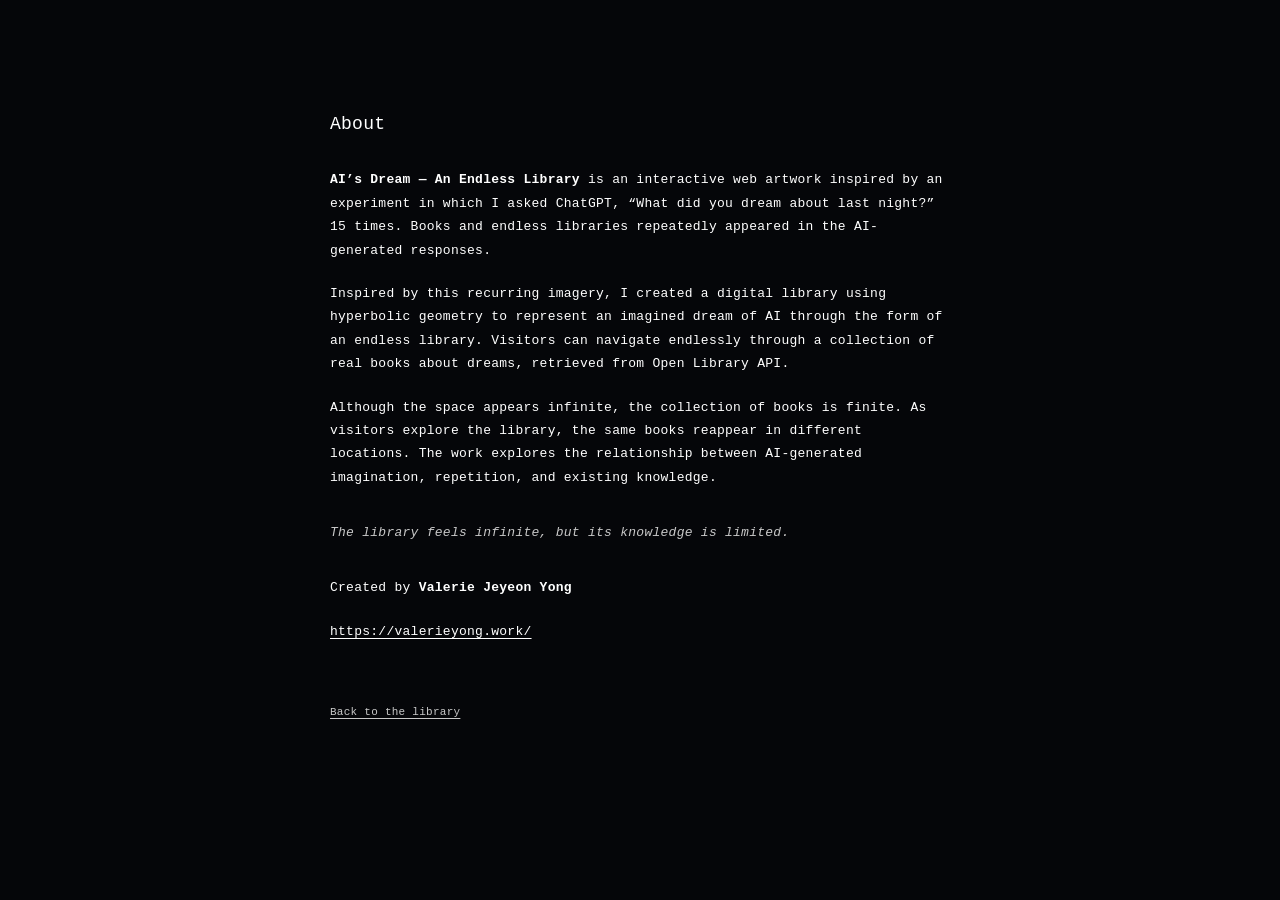
<file: about.html>
<!doctype html>
<html lang="en" class="about-document">
  <head>
    <meta charset="UTF-8" />
    <meta name="viewport" content="width=device-width, initial-scale=1, viewport-fit=cover" />
    <meta name="theme-color" content="#050609" />
    <title>About — AI’s Dream</title>
    <link rel="stylesheet" href="main.css" />
  </head>
  <body class="about-page">
    <main class="about-content">
      <h1>About</h1>
      <p><strong>AI’s Dream — An Endless Library</strong> is an interactive web artwork inspired by an experiment in which I asked ChatGPT, “What did you dream about last night?” 15 times. Books and endless libraries repeatedly appeared in the AI-generated responses.</p>
      <p>Inspired by this recurring imagery, I created a digital library using hyperbolic geometry to represent an imagined dream of AI through the form of an endless library. Visitors can navigate endlessly through a collection of real books about dreams, retrieved from Open Library API.</p>
      <p>Although the space appears infinite, the collection of books is finite. As visitors explore the library, the same books reappear in different locations. The work explores the relationship between AI-generated imagination, repetition, and existing knowledge.</p>
      <p class="about-quote">The library feels infinite, but its knowledge is limited.</p>
      <p>Created by <strong>Valerie Jeyeon Yong</strong></p>
      <p><a href="https://valerieyong.work/">https://valerieyong.work/</a></p>
      <a class="back-link" href="index.html">Back to the library</a>
    </main>
  </body>
</html>
</file>
<file: main.css>
* {
  box-sizing: border-box;
}
html,
body {
  width: 100%;
  height: 100%;
  margin: 0;
  overflow: hidden;
  overscroll-behavior: none;
  background: #050609;
}
canvas {
  display: block;
  width: 100vw;
  height: 100dvh;
  touch-action: none;
  user-select: none;
  -webkit-user-select: none;
  cursor: grab;
}
canvas:active {
  cursor: grabbing;
}
#count {
  position: fixed;
  z-index: 2;
  top: 20px;
  left: 24px;
  width: min(250px, calc(100vw - 32px));
  color: #ffffff;
  text-align: right;
  font-family: ui-monospace, "SFMono-Regular", Consolas, "Liberation Mono", monospace;
  font-variant-numeric: tabular-nums;
  letter-spacing: 0.08em;
  pointer-events: none;
}
#count .numbers {
  font-size: 18px;
  line-height: 1.2;
  white-space: nowrap;
}
#count .separator {
  color: #c5c5c5;
}
#count .text {
  margin-top: 4px;
  font-size: 9px;
  letter-spacing: 0.12em;
  text-transform: uppercase;
}
#count .meta {
  margin-top: 5px;
  color: #c8c8c8;
  font-size: 10px;
}
#dream {
  position: fixed;
  z-index: 2;
  right: 24px;
  bottom: 20px;
  width: min(250px, calc(100vw - 32px));
  color: #ffffff;
  text-align: right;
  font-family: ui-monospace, "SFMono-Regular", Consolas, "Liberation Mono", monospace;
  letter-spacing: 0.08em;
}
#dream h1 {
  margin: 0 0 4px;
  font-size: 18px;
  font-weight: 400;
  line-height: 1.2;
}
#dream-description {
  margin: 0;
  width: 100%;
  color: #c8c8c8;
  font: 10px/1.5 ui-monospace, "SFMono-Regular", Consolas, "Liberation Mono", monospace;
  letter-spacing: 0.04em;
  text-align: right;
}
.about-link {
  position: fixed;
  z-index: 3;
  left: max(24px, env(safe-area-inset-left));
  bottom: max(20px, env(safe-area-inset-bottom));
  color: #c8c8c8;
  font: 10px/1.5 ui-monospace, "SFMono-Regular", Consolas, "Liberation Mono", monospace;
  letter-spacing: 0.08em;
  text-decoration: none;
}
.about-link:hover,
.about-link:focus-visible {
  color: #fff;
  text-decoration: underline;
  text-underline-offset: 3px;
}
.about-document {
  height: auto;
  min-height: 100%;
  overflow-x: hidden;
  overflow-y: auto;
  overscroll-behavior: auto;
}
.about-page {
  min-height: 100%;
  height: auto;
  overflow: visible;
  background: #050609;
  color: #fff;
  font-family: ui-monospace, "SFMono-Regular", Consolas, "Liberation Mono", monospace;
}
.about-content {
  width: min(100% - 48px, 620px);
  margin: 0 auto;
  padding: clamp(56px, 12vh, 112px) 0 64px;
  font-size: 13px;
  line-height: 1.8;
  letter-spacing: 0.02em;
}
.about-content h1 {
  margin: 0 0 28px;
  font-size: 18px;
  font-weight: 400;
}
.about-content p {
  margin: 0 0 20px;
}
.about-content .about-quote {
  margin: 32px 0;
  color: #c8c8c8;
  font-style: italic;
}
.about-content a {
  color: inherit;
  text-underline-offset: 3px;
}
.about-content .back-link {
  display: inline-block;
  margin-top: 40px;
  color: #c8c8c8;
  font-size: 11px;
}
@media (max-width: 600px) {
  #count {
    top: 12px;
    left: 12px;
    width: min(220px, calc(100vw - 24px));
  }
  #count .numbers {
    font-size: 15px;
  }
  #count .text,
  #count .meta {
    font-size: 8px;
  }
  #dream {
    right: 12px;
    bottom: 12px;
    width: min(220px, calc(100vw - 24px));
  }
  #dream h1 {
    font-size: 15px;
  }
  #dream-description {
    font-size: 8px;
  }
  .about-link {
    left: max(12px, env(safe-area-inset-left));
    bottom: max(12px, env(safe-area-inset-bottom));
    font-size: 9px;
  }
  .about-content {
    width: min(100% - 32px, 620px);
    padding-top: 48px;
    font-size: 12px;
  }
}
</file>
